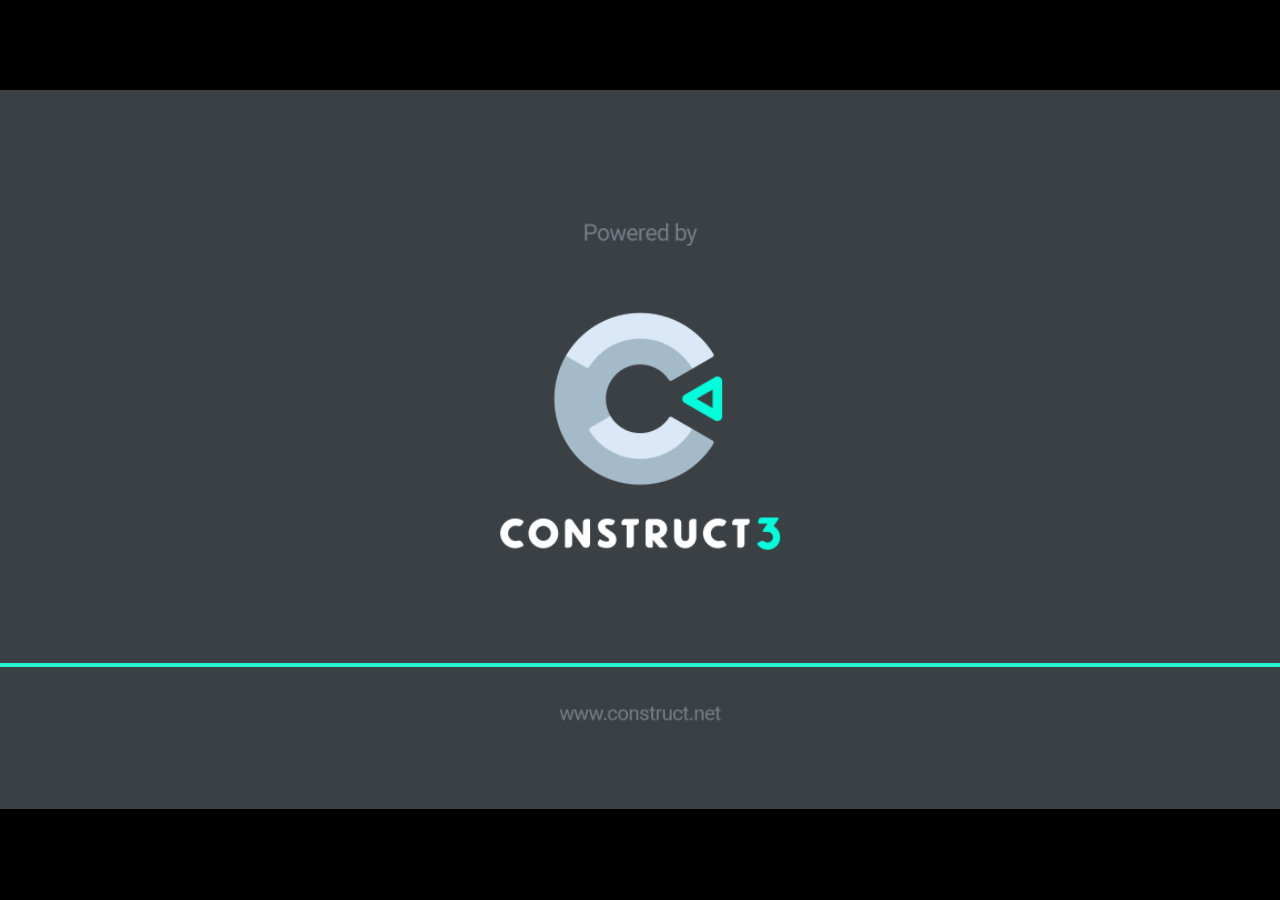
<file: Jogo-Final1/index.html>
<!DOCTYPE html>
<html>
<head>
    <meta charset="UTF-8">
	<title>jgo final</title>
	<meta name="viewport" content="width=device-width, initial-scale=1.0, maximum-scale=1.0, minimum-scale=1.0, user-scalable=no">
	
	<!-- Made with Construct, the game and app creator :: https://www.construct.net -->
	<meta name="generator" content="Scirra Construct">



	<link rel="manifest" href="appmanifest.json">
	<link rel="apple-touch-icon" sizes="128x128" href="icons/icon-128.png">
	<link rel="apple-touch-icon" sizes="256x256" href="icons/icon-256.png">
	<link rel="apple-touch-icon" sizes="512x512" href="icons/icon-512.png">
	<link rel="icon" type="image/png" href="icons/icon-512.png">

	<link rel="stylesheet" href="style.css">



</head> 
 
<body>

	

	
	<noscript>
		<div id="notSupportedWrap">
			<h2 id="notSupportedTitle">This content requires JavaScript</h2>
			<p class="notSupportedMessage">JavaScript appears to be disabled. Please enable it to view this content.</p>
		</div>
	</noscript>
	<script src="scripts/modernjscheck.js"></script>
	<script src="scripts/supportcheck.js"></script>
	<script src="scripts/offlineclient.js" type="module"></script>
	<script src="scripts/main.js" type="module"></script>
	<script src="scripts/register-sw.js" type="module"></script>

</body> 
</html>
</file>
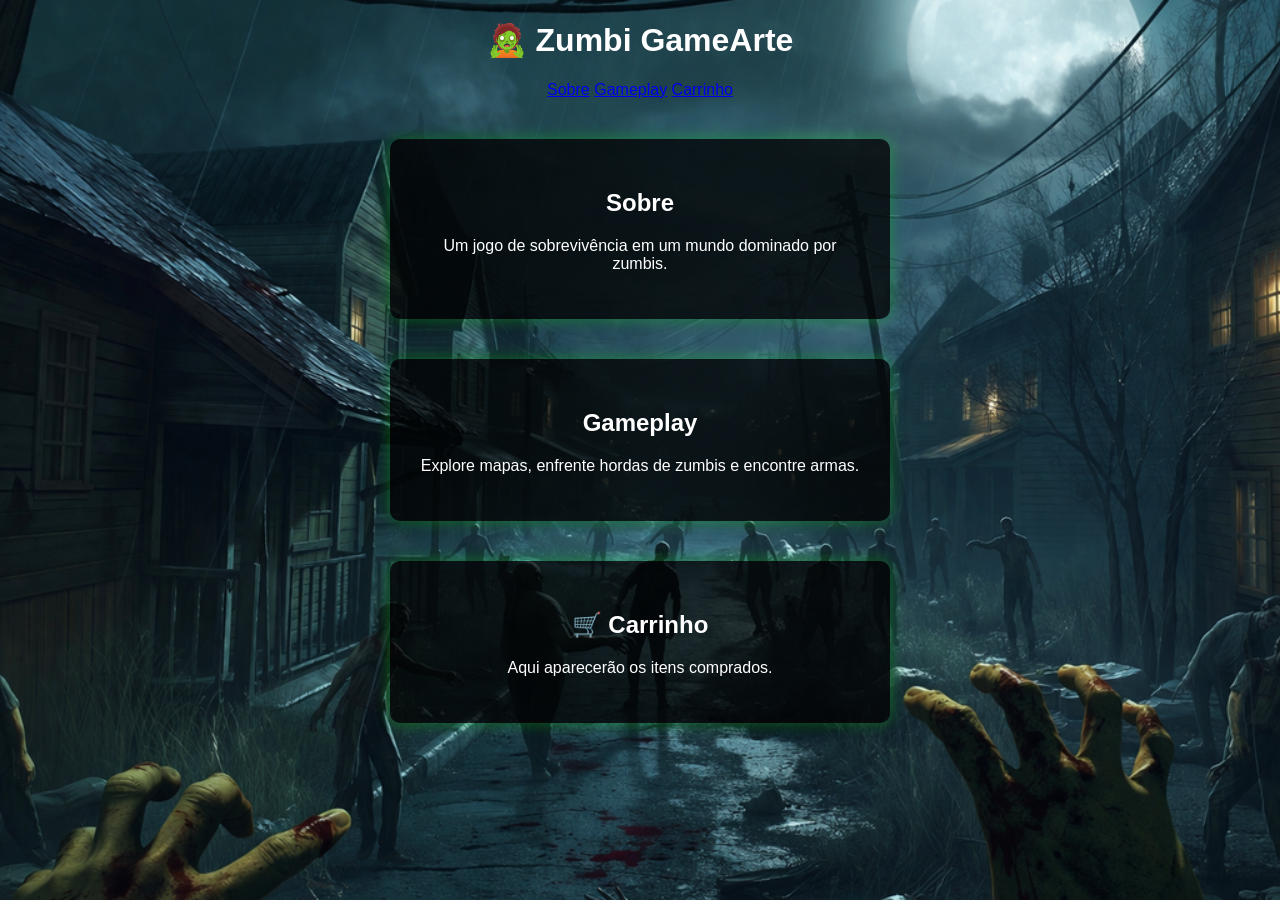
<file: carrinho.html>
<!DOCTYPE html>
<html lang="pt-br">
<head>
<meta charset="UTF-8">
<title>Zumbi GameArte</title>

<link rel="stylesheet" href="style.css">

</head>

<body>

<header>

<h1>🧟 Zumbi GameArte</h1>

<nav>
<a href="#sobre">Sobre</a>
<a href="#gameplay">Gameplay</a>

<!-- abre em outra aba -->
<a href="#carrinho" target="_blank">Carrinho</a>

</nav>

</header>

<div class="linha"></div>


<section id="sobre">
<h2>Sobre</h2>
<p>Um jogo de sobrevivência em um mundo dominado por zumbis.</p>
</section>


<section id="gameplay">
<h2>Gameplay</h2>
<p>Explore mapas, enfrente hordas de zumbis e encontre armas.</p>
</section>


<section id="carrinho">
<h2>🛒 Carrinho</h2>
<p>Aqui aparecerão os itens comprados.</p>
</section>

</body>
</html>
</file>
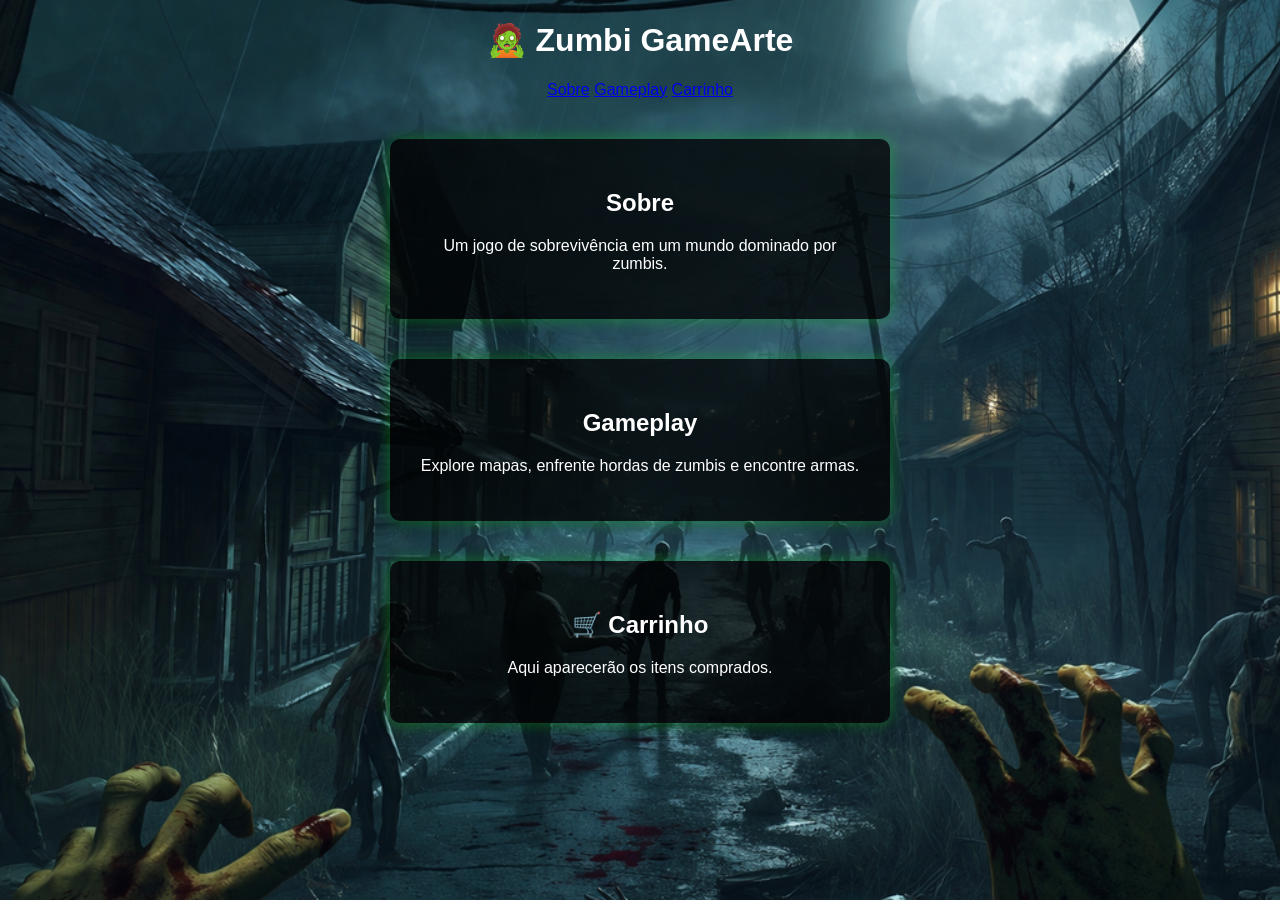
<file: Carrinho.html>
<!DOCTYPE html>
<html lang="pt-br">
<head>
<meta charset="UTF-8">
<title>Zumbi GameArte</title>

<link rel="stylesheet" href="style.css">

</head>

<body>

<header>

<h1>🧟 Zumbi GameArte</h1>

<nav>
<a href="#sobre">Sobre</a>
<a href="#gameplay">Gameplay</a>

<!-- abre em outra aba -->
<a href="#carrinho" target="_blank">Carrinho</a>

</nav>

</header>

<div class="linha"></div>


<section id="sobre">
<h2>Sobre</h2>
<p>Um jogo de sobrevivência em um mundo dominado por zumbis.</p>
</section>


<section id="gameplay">
<h2>Gameplay</h2>
<p>Explore mapas, enfrente hordas de zumbis e encontre armas.</p>
</section>


<section id="carrinho">
<h2>🛒 Carrinho</h2>
<p>Aqui aparecerão os itens comprados.</p>
</section>

</body>
</html>
</file>
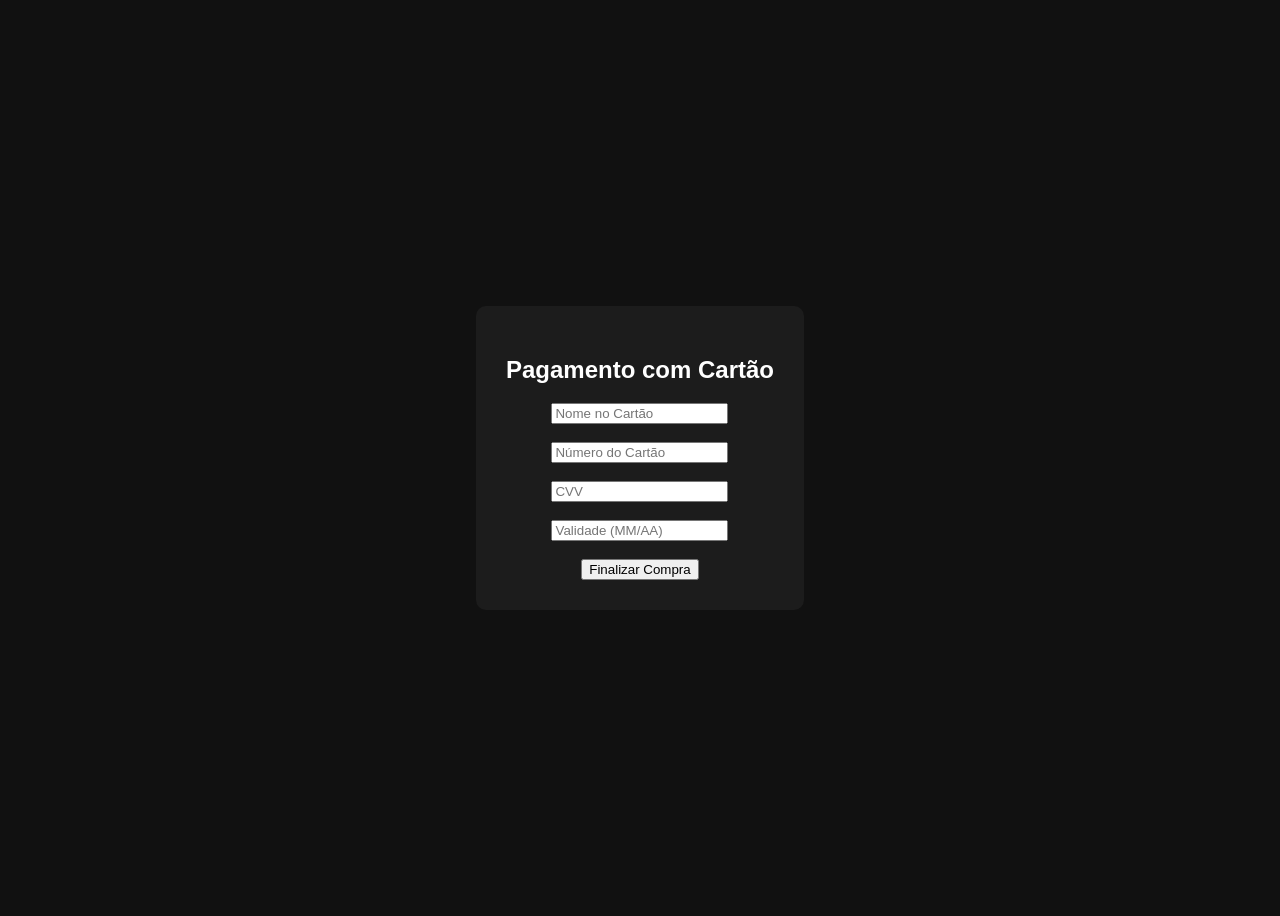
<file: cartao.html>
<!DOCTYPE html>
<html lang="pt-br">
<head>
<meta charset="UTF-8">
<title>Pagamento com Cartão</title>
</head>

<body style="background:#111; color:white; display:flex; justify-content:center; align-items:center; height:100vh; font-family:Arial;">

<div style="background:#1c1c1c; padding:30px; border-radius:10px; text-align:center;">
    <h2>Pagamento com Cartão</h2>

    <input type="text" placeholder="Nome no Cartão"><br><br>
    <input type="text" placeholder="Número do Cartão"><br><br>
    <input type="text" placeholder="CVV"><br><br>
    <input type="text" placeholder="Validade (MM/AA)"><br><br>
    

    <button onclick="finalizar()">Finalizar Compra</button>
</div>

<script>
function finalizar() {
    alert("Pagamento realizado com sucesso! 💳");
    window.location.href = "index.html";
}
</script>

</body>
</html>
</file>
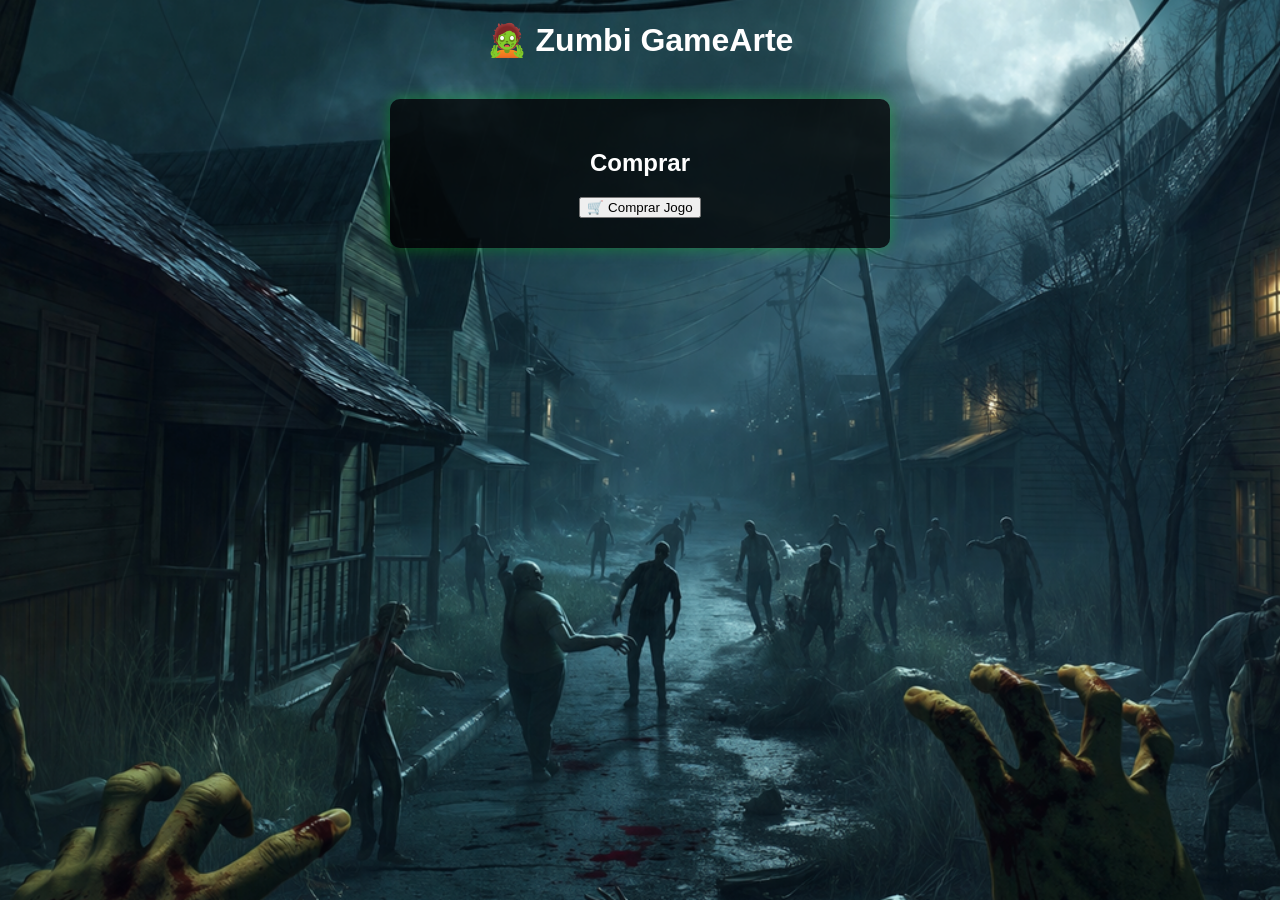
<file: compra.html>
<!DOCTYPE html>
<html lang="pt-br">
<head>
<meta charset="UTF-8">
<title>Zumbi GameArte</title>
<link rel="stylesheet" href="style.css">
</head>

<body>

<h1>🧟 Zumbi GameArte</h1>

<section class="comprar-box">

<h2>Comprar</h2>

<button class="botao-comprar" onclick="window.location.href='Pagamento.html'">
🛒 Comprar Jogo
</button>

</section>

</body>
</html>
</file>
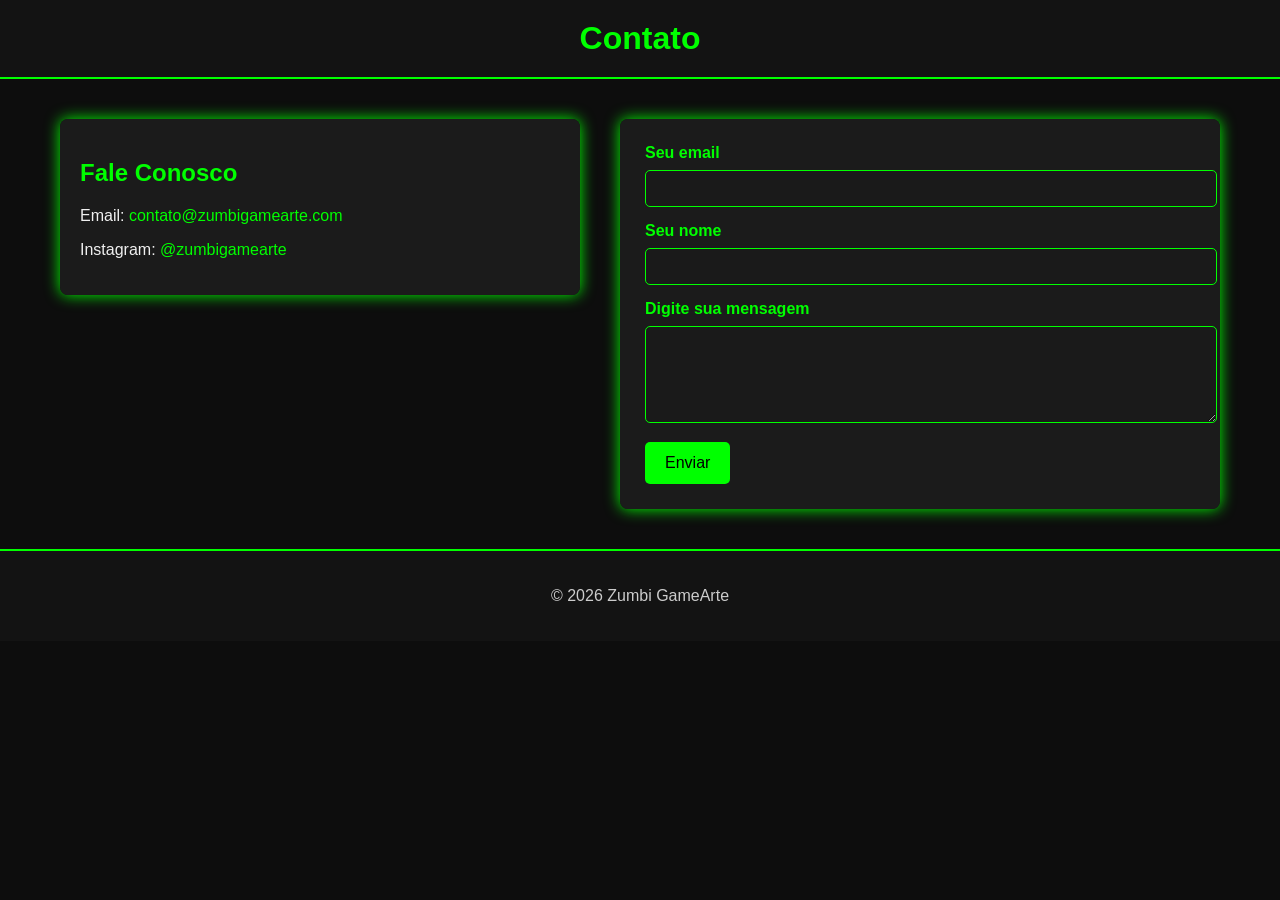
<file: contato.html>
<!DOCTYPE html>
<html lang="pt-br">
<head>
  <meta charset="UTF-8">
  <title>Contato - Zumbi GameArte</title>
  <link rel="stylesheet" href="contato.css">
</head>
<body>

<header>
  <h1>Contato</h1>
</header>

<section class="contato-container">

  <!-- Lado esquerdo: informações -->
  <div class="contato-info">
    <h2>Fale Conosco</h2>
    <p>Email: <a href="mailto:contato@zumbigamearte.com">contato@zumbigamearte.com</a></p>
    <p>Instagram: <a href="https://instagram.com/zumbigamearte" target="_blank">@zumbigamearte</a></p>
  </div>

  <!-- Lado direito: formulário -->
  <div class="contato-form">
    <form>
      <label for="email">Seu email</label>
      <input type="email" id="email" name="email" required>

      <label for="nome">Seu nome</label>
      <input type="text" id="nome" name="nome" required>

      <label for="mensagem">Digite sua mensagem</label>
      <textarea id="mensagem" name="mensagem" rows="5" required></textarea>

      <button type="submit">Enviar</button>
    </form>
  </div>

</section>

<footer>
  <p>© 2026 Zumbi GameArte</p>
</footer>

</body>
</html>
</file>
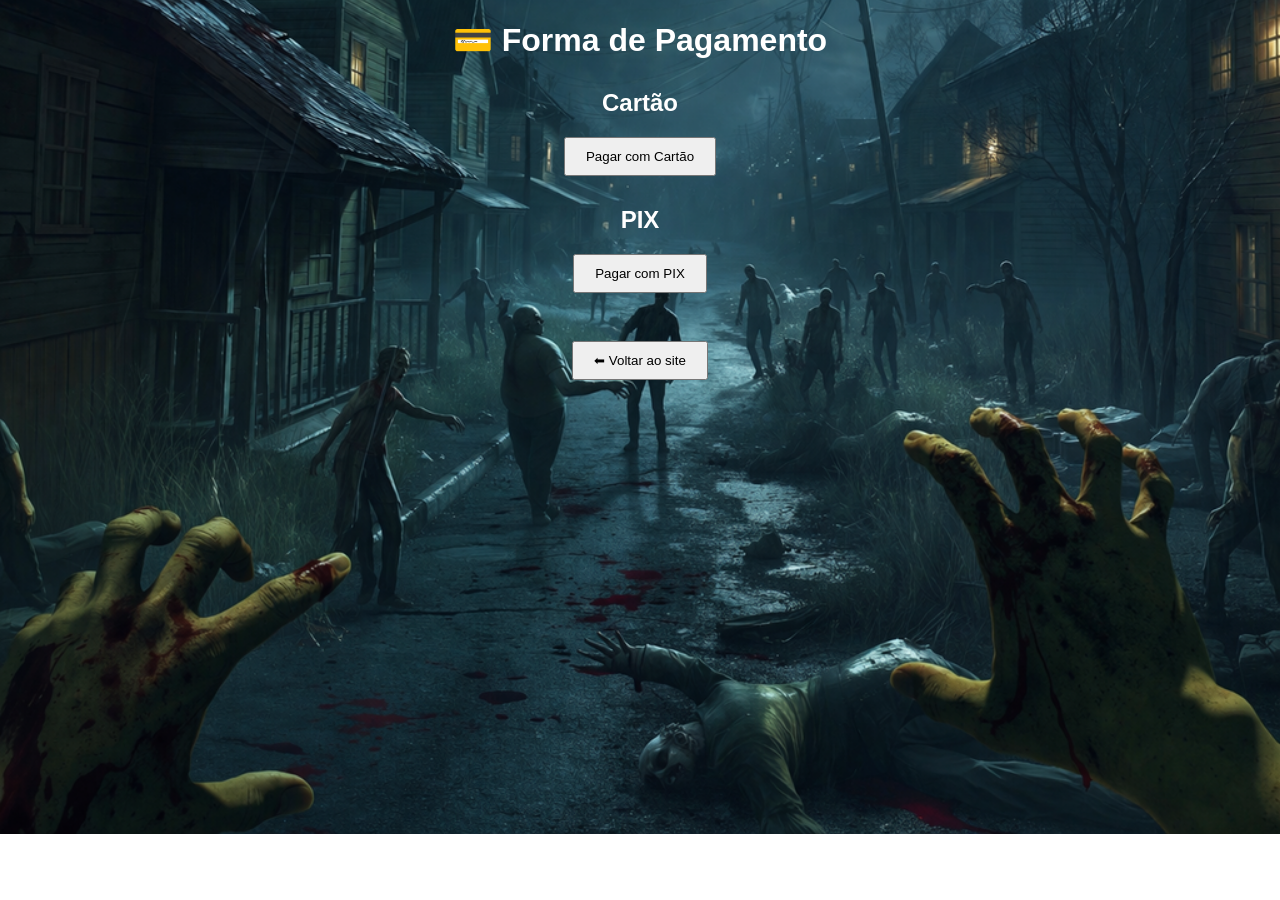
<file: Pagamento.html>
<!DOCTYPE html>
<html lang="pt-br">

<head>

<meta charset="UTF-8">
<meta name="viewport" content="width=device-width, initial-scale=1.0">

<title>Pagamento</title>

<link rel="stylesheet" href="pagamento.css">

</head>

<body>

<h1>💳 Forma de Pagamento</h1>

<div class="opcao">

<h2>Cartão</h2>

<button onclick="window.location.href='cartao.html'">
Pagar com Cartão
</button>

</div>

<div class="opcao">

<h2>PIX</h2>

<button onclick="mostrarPix()">
Pagar com PIX
</button>

</div>

<!-- QR CODE PIX -->

<div id="pix-area" style="display:none; margin-top:30px;">

<h2>Pagamento via PIX</h2>

<img src="qrcode_fake_pix.png" width="220" alt="QR Code PIX">

<p>Escaneie o QR Code com o aplicativo do seu banco.</p>

</div>

<br>

<button type="button" onclick="window.location.href='index.html'">⬅ Voltar ao site</button>

<script>

function mostrarPix(){
document.getElementById("pix-area").style.display = "block";
}

</script>

</body>
</html>
</file>
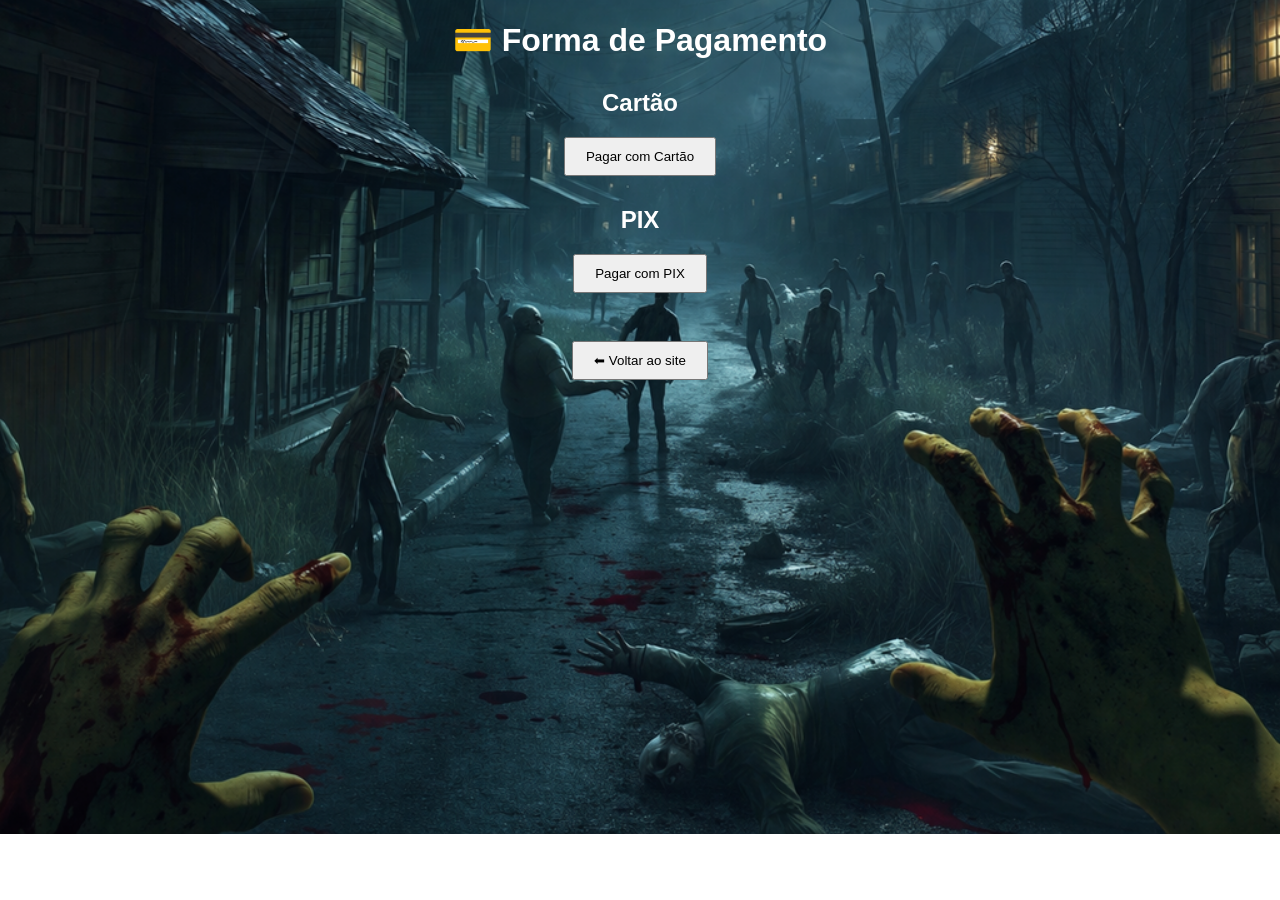
<file: pagamento.html>
<!DOCTYPE html>
<html lang="pt-br">

<head>

<meta charset="UTF-8">
<meta name="viewport" content="width=device-width, initial-scale=1.0">

<title>Pagamento</title>

<link rel="stylesheet" href="pagamento.css">

</head>

<body>

<h1>💳 Forma de Pagamento</h1>

<div class="opcao">

<h2>Cartão</h2>

<button onclick="window.location.href='cartao.html'">
Pagar com Cartão
</button>

</div>

<div class="opcao">

<h2>PIX</h2>

<button onclick="mostrarPix()">
Pagar com PIX
</button>

</div>

<!-- QR CODE PIX -->

<div id="pix-area" style="display:none; margin-top:30px;">

<h2>Pagamento via PIX</h2>

<img src="qrcode_fake_pix.png" width="220" alt="QR Code PIX">

<p>Escaneie o QR Code com o aplicativo do seu banco.</p>

</div>

<br>

<button type="button" onclick="window.location.href='index.html'">⬅ Voltar ao site</button>

<script>

function mostrarPix(){
document.getElementById("pix-area").style.display = "block";
}

</script>

</body>
</html>
</file>
<file: Jogo-Final1/style.css>
html, body {
	padding: 0;
	margin: 0;
	overflow: hidden;
	height: 100%;
}

body {
	background: #000000;
	color: white;
}

input[type="file"] {
	color: black;
}

/* for scaling checkboxes according to the font size */
.c3-auto-size-checkbox {
	font-size: 1em;
	width: 1em;
	height: 1em;
	vertical-align: bottom;
	margin: 0.1em 0.25em;
}

html, body, canvas {
	touch-action: none;
}

canvas, .c3htmlwrap {
	position: absolute;
}

.c3htmlwrap {
	contain: strict;
}

.c3overlay {
	pointer-events: none;
}

.c3htmlwrap[interactive] > * {
	pointer-events: auto;
}

/* HACK - work around elements being selectable only in iOS WKWebView for some reason */
html[ioswebview] .c3htmlwrap,
html[ioswebview] canvas {
	-webkit-user-select: none;
	user-select: none;
}

html[ioswebview] .c3htmlwrap > * {
	-webkit-user-select: auto;
	user-select: auto;
}

#notSupportedWrap {
	margin: 2em auto 1em auto;
	width: 75%;
	max-width: 45em;
	border: 2px solid #aaa;
	border-radius: 1em;
	padding: 2em;
	background-color: #f0f0f0;
	font-family: "Segoe UI", Frutiger, "Frutiger Linotype", "Dejavu Sans", "Helvetica Neue", Arial, sans-serif;
	color: black;
}

#notSupportedTitle {
	font-size: 1.8em;
}

.notSupportedMessage {
	font-size: 1.2em;
}

.notSupportedMessage em {
	color: #888;
}

/* bbcode styles */
.bbCodeH1 {
	font-size: 2em;
	font-weight: bold;
}

.bbCodeH2 {
	font-size: 1.5em;
	font-weight: bold;
}

.bbCodeH3 {
	font-size: 1.25em;
	font-weight: bold;
}

.bbCodeH4 {
	font-size: 1.1em;
	font-weight: bold;
}

.bbCodeItem::before {
	content: " • ";
}


.c3-text-icon {
	height: 1em;
	width: auto;
	position: relative;
}


.c3-screen-reader-text {
	position: absolute;
	width: 1px;
    height: 1px;
    overflow: hidden;
    clip: rect(1px, 1px, 1px, 1px);
}
</file>
<file: style.css>
body{
  margin:0;
  font-family:Arial, Helvetica, sans-serif;
  background:url("zumbi fundo.png") no-repeat center;
  background-size:cover;
  color:white;
  text-align:center;
  min-height:100vh;
}

/* ===== AJUSTES GERAIS ===== */

*{
  box-sizing:border-box;
}

html, body{
  overflow-x:hidden;
}

/* NAVBAR */

.navbar{
  display:flex;
  align-items:center;
  justify-content:space-between;
  background:rgba(0,0,0,0.85);
  padding:15px 40px;
}

/* LOGO */

.logo img{
  height:60px;
}

/* MENU */

nav{
  flex:1;
  text-align:center;
}

.navbar nav a{
  color:#00ff00;
  text-decoration:none;
  margin:0 15px;
  font-weight:bold;
  padding:10px;
  transition:0.3s;
}

nav a:hover{
  color:white;
}

/* SEÇÕES */

section{
  width:90%;
  max-width:500px;
  margin:40px auto;
  padding:30px;
  background:rgba(0,0,0,0.75);
  border-radius:10px;
  box-shadow:0 0 15px rgba(0,255,0,0.3);
}

/* TITULOS */

h2{
  margin-bottom:20px;
}

/* BOTÃO JOGAR */

.botao-jogo{
  background:#3dff02;
  color:white;
  font-size:18px;
  padding:12px 25px;
  border:none;
  border-radius:6px;
  cursor:pointer;
  box-shadow:0 0 10px #3dff02;
  transition:0.3s;
}

.botao-jogo:hover{
  background:#ff0000;
}

/* BOTÃO COMPRAR NO TOPO */

.botao-lateral{
  position:fixed;
  top:15px;
  right:260px; /* mais para a esquerda */
  background:#ff0000;
  color:white;
  padding:10px 20px;
  font-size:16px;
  font-weight:bold;
  border-radius:8px;
  text-decoration:none;
  box-shadow:0 0 15px red;
  z-index:9999;
  transition:0.3s;
}

.botao-lateral:hover{
  background:#ff3333;
  transform:scale(1.1);
}

/* INPUTS */

input{
  width:100%;
  padding:12px;
  margin:10px 0;
  font-size:16px;
  border-radius:6px;
  border:none;
  outline:none;
}

/* RODAPÉ */

footer{
  padding:20px;
  background:rgba(0,0,0,0.8);
  margin-top:20px;
}

/* 📱 RESPONSIVO */

@media (max-width:600px){

  .navbar{
    flex-direction:column;
    padding:10px;
  }

  .logo img{
    height:50px;
    margin-bottom:10px;
  }

  .navbar nav a{
    display:block;
    margin:10px 0;
  }

  section{
    width:95%;
    margin:20px auto;
    padding:20px;
    transform:scale(1.03);
  }

  h2{
    font-size:20px;
  }

  p{
    font-size:14px;
  }

  .botao-jogo{
    width:100%;
    font-size:16px;
  }

  .botao-lateral{
    top:10px;
    right:180px;
    font-size:14px;
    padding:8px 14px;
  }

  input{
    font-size:16px;
  }

  body{
    padding:5px;
  }
}
</file>
<file: contato.css>
body {
  margin: 0;
  font-family: 'Arial', sans-serif;
  background: #0d0d0d;
  color: #f0f0f0;
}

header {
  text-align: center;
  padding: 20px;
  background: rgba(20, 20, 20, 0.9);
  border-bottom: 2px solid #00ff00;
}

header h1 {
  color: #00ff00;
  margin: 0;
}

.contato-container {
  display: flex;
  justify-content: space-around;
  align-items: flex-start;
  padding: 40px;
}

.contato-info {
  width: 40%;
  background: rgba(30, 30, 30, 0.85);
  padding: 20px;
  border-radius: 8px;
  box-shadow: 0 0 15px #00ff00;
}

.contato-info h2 {
  color: #00ff00;
}

.contato-info a {
  color: #00ff00;
  text-decoration: none;
}

.contato-info a:hover {
  text-decoration: underline;
}

.contato-form {
  width: 50%;
}

form {
  background: rgba(30, 30, 30, 0.85);
  padding: 25px;
  border-radius: 8px;
  box-shadow: 0 0 15px #00ff00;
}

form label {
  display: block;
  margin-bottom: 8px;
  font-weight: bold;
  color: #00ff00;
}

form input,
form textarea {
  width: 100%;
  padding: 10px;
  margin-bottom: 15px;
  background: #1a1a1a;
  border: 1px solid #00ff00;
  border-radius: 5px;
  color: #f0f0f0;
}

form input:focus,
form textarea:focus {
  outline: none;
  border-color: #00ff00;
  box-shadow: 0 0 8px #00ff00;
}

button {
  background: #00ff00;
  color: #000;
  padding: 12px 20px;
  border: none;
  border-radius: 5px;
  font-size: 1rem;
  cursor: pointer;
  transition: 0.3s;
}

button:hover {
  background: #33ff33;
  box-shadow: 0 0 10px #00ff00;
}

footer {
  text-align: center;
  padding: 20px;
  background: rgba(20, 20, 20, 0.9);
  border-top: 2px solid #00ff00;
  color: #ccc;
}
</file>
<file: pagamento.css>
body{
font-family:Arial;
background: url("zumbi\ fundo.png") no-repeat center;
background-size: cover;
color:white;
text-align:center;
}

.opcao{
margin:30px;
}

button{
padding:10px 20px;
cursor:pointer;
}

/* fundo escuro */

.pix-modal{
display:none;
position:fixed;
top:0;
left:0;
width:100%;
height:100%;
background:rgba(0,0,0,0.85);
justify-content:center;
align-items:center;
}

/* caixa do qr */

.pix-box{
background:#111;
padding:40px;
border-radius:10px;
}
</file>
